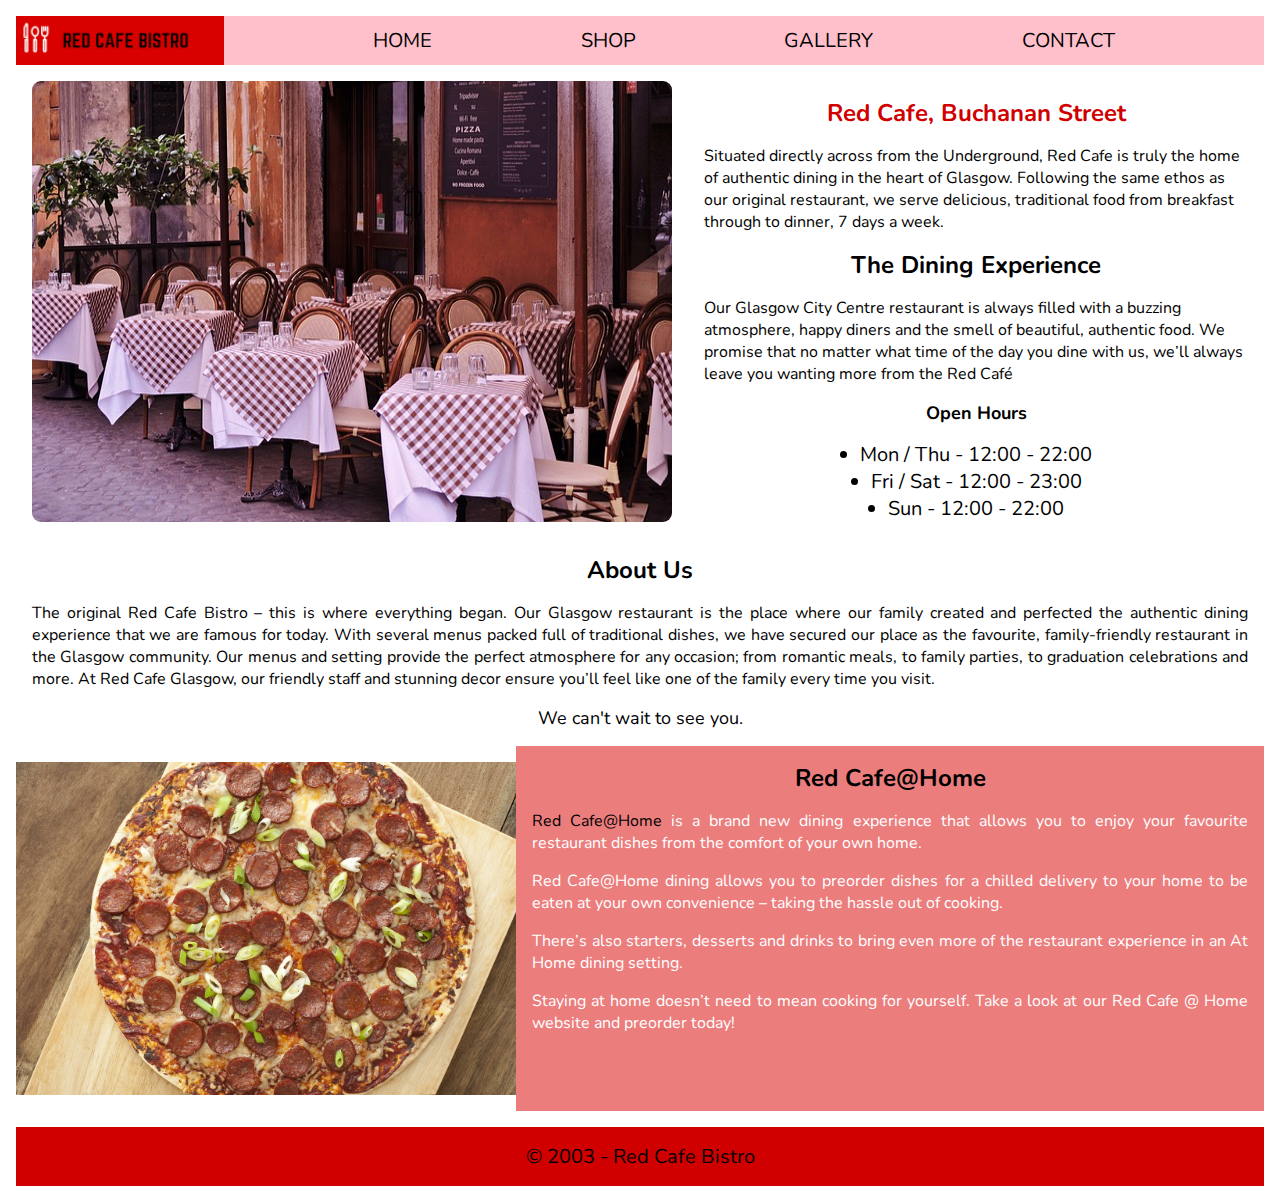
<file: index.html>
<!DOCTYPE html>
<html lang="en">
<head>
    <meta name="author" content="Amara Ahmad">
    <meta charset="UTF-8">
    <meta name="viewport" content="width=device-width, initial-scale=1.0">
    <title>Red Cafe Bistro</title>
    <link rel="stylesheet" href="css/style.css">
    <link rel="preconnect" href="https://fonts.googleapis.com">
    <link rel="preconnect" href="https://fonts.gstatic.com" crossorigin>
    <link href="https://fonts.googleapis.com/css2?family=Nunito&display=swap" rel="stylesheet">
</head>

<body>
<header>
    <img class="logo" src="images/logo.png" alt="Red Cafe Bistri logo"/>
    <nav>
        <ul>
            <li class="nav-li"><a href="index.html">HOME</a></li>
            <li class="nav-li"><a href="shop.html">SHOP</a></li>
            <li class="nav-li"><a href="gallery.html">GALLERY</a></li>
            <li class="nav-li"><a href="contact.html">CONTACT</a></li>
        </ul>
    </nav>
</header>

<main>
    <section class="top">
        <img class="bistro" src="images/images/bistro.jpg" alt="bisto">
        <div class="top-content">
            <h1 class="red large centre">Red Cafe, Buchanan Street</h1>
            <p>Situated directly across from the Underground, Red Cafe is truly the home of authentic dining in the heart of Glasgow. Following the same ethos as our original restaurant, we serve delicious, traditional food from breakfast through to dinner, 7 days a week.</p>
            <h1 class="black large centre">The Dining Experience</h1>
            <p>Our Glasgow City Centre restaurant is always filled with a buzzing atmosphere, happy diners and the smell of beautiful, authentic food. We promise that no matter what time of the day you dine with us, we’ll always leave you wanting more from the Red Café</p>
            <h1 class="black medium centre">Open Hours</h1>
            <ul>
                <li>Mon / Thu - 12:00 - 22:00</li>
                <li>Fri / Sat - 12:00 - 23:00</li>
                <li>Sun - 12:00 - 22:00</li>
            </ul>
        </div>
    </section>
    <section class="middle middle-column">
        <h1 class="black large centre">About Us</h1>
        <p class="justify">The original Red Cafe Bistro – this is where everything began. Our Glasgow restaurant is the place where our family created and perfected the authentic dining experience that we are famous for today.
        
            With several menus packed full of traditional dishes, we have secured our place as the favourite, family-friendly restaurant in the Glasgow community.
            
            Our menus and setting provide the perfect atmosphere for any occasion; from romantic meals, to family parties, to graduation celebrations and more. At Red Cafe Glasgow, our friendly staff and stunning decor ensure you’ll feel like one of the family every time you visit.</p>
        
        
        <p class="centre medium">We can't wait to see you.</p>      
    </section>
    <section class="bottom">
        <img src="images/images/pizza.jpg" alt="pizza">
        <div class="bottom-content">
            <h1 class="large centre">Red Cafe@Home</h1>
            <p class="justify white"><span class="black">Red Cafe@Home</span> is a brand new dining experience that allows you to enjoy your favourite restaurant dishes from the comfort of your own home.</p>
            <p class="justify white">Red Cafe@Home dining allows you to preorder dishes for a chilled delivery to your home to be eaten at your own convenience – taking the hassle out of cooking.</p>
            <p class="justify white">There’s also starters, desserts and drinks to bring even more of the restaurant experience in an At Home dining setting.</p>    
            <p class="justify white">Staying at home doesn’t need to mean cooking for yourself. Take a look at our Red Cafe @ Home website and preorder today!</p></p> 
        </div>
    </section>
</main>
<footer>
    <p class="footer">&copy; 2003 - Red Cafe Bistro</p>
</footer>
</body>
</html>
</file>
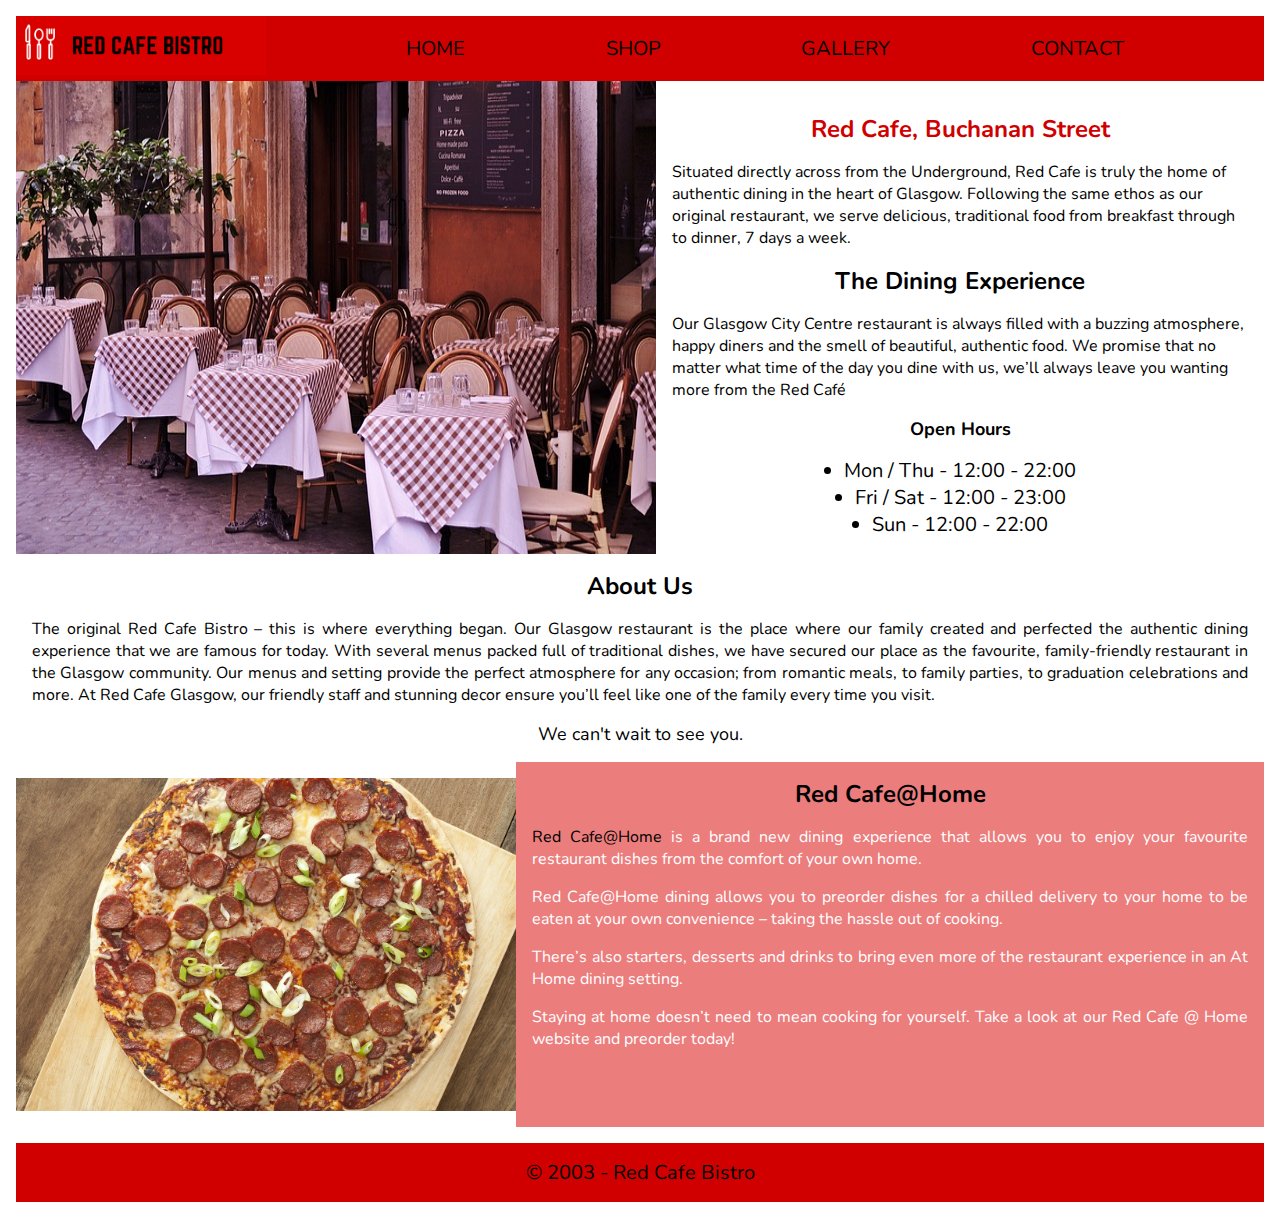
<file: ExampleofSite/index.html>
<!DOCTYPE html>
<html lang="en">
<head>
    <meta name="author" conten="Paul Dorman">
    <meta name="date" content="19th Dec 2023">
    <meta name="description" content="Red Cafe Bistro">
    <meta charset="UTF-8">
    <meta name="viewport" content="width=device-width, initial-scale=1.0">
    <title>Red Cafe Bistro</title>
    <link href="css/style.css" rel="stylesheet">
    <link rel="preconnect" href="https://fonts.googleapis.com">
    <link rel="preconnect" href="https://fonts.gstatic.com" crossorigin>
    <link href="https://fonts.googleapis.com/css2?family=Nunito&display=swap" rel="stylesheet">
</head>
<body>
    <!-- fgfdhglkjfdhgl -->
    <header>
        <a href="index.html"><img class="logo" src="images/logo.png" alt="Red Cafe Bistro Logo"></a>
        <nav>
            <ul>
                <li class="nav-li"><a href="index.html">HOME</a></li>
                <li class="nav-li"><a href="shop.html">SHOP</a></li>
                <li class="nav-li"><a href="gallery.html">GALLERY</a></li>
                <li class="nav-li"><a href="contact.html">CONTACT</a></li>
            </ul>
        </nav>
    </header>
    <main>
        <section class="top">
            <img src="images/bistro.jpg" alt="bisto">
            <div class="top-content">
                <h1 class="red large centre">Red Cafe, Buchanan Street</h1>
                <p>Situated directly across from the Underground, Red Cafe is truly the home of authentic dining in the heart of Glasgow. Following the same ethos as our original restaurant, we serve delicious, traditional food from breakfast through to dinner, 7 days a week.</p>
                <h1 class="black large centre">The Dining Experience</h1>
                <p>Our Glasgow City Centre restaurant is always filled with a buzzing atmosphere, happy diners and the smell of beautiful, authentic food. We promise that no matter what time of the day you dine with us, we’ll always leave you wanting more from the Red Café</p>
                <h1 class="black medium centre">Open Hours</h1>
                <ul>
                    <li>Mon / Thu - 12:00 - 22:00</li>
                    <li>Fri / Sat - 12:00 - 23:00</li>
                    <li>Sun - 12:00 - 22:00</li>
                </ul>
            </div>
        </section>
        <section class="middle middle-column">
            <h1 class="black large centre">About Us</h1>
            <p class="justify">The original Red Cafe Bistro – this is where everything began. Our Glasgow restaurant is the place where our family created and perfected the authentic dining experience that we are famous for today.
            
                With several menus packed full of traditional dishes, we have secured our place as the favourite, family-friendly restaurant in the Glasgow community.
                
                Our menus and setting provide the perfect atmosphere for any occasion; from romantic meals, to family parties, to graduation celebrations and more. At Red Cafe Glasgow, our friendly staff and stunning decor ensure you’ll feel like one of the family every time you visit.</p>
            
            
            <p class="centre medium">We can't wait to see you.</p>      
        </section>
        <section class="bottom">
            <img src="images/pizza.jpg" alt="pizza">
            <div class="bottom-content">
                <h1 class="large centre">Red Cafe@Home</h1>
                <p class="justify white"><span class="black">Red Cafe@Home</span> is a brand new dining experience that allows you to enjoy your favourite restaurant dishes from the comfort of your own home.</p>
                <p class="justify white">Red Cafe@Home dining allows you to preorder dishes for a chilled delivery to your home to be eaten at your own convenience – taking the hassle out of cooking.</p>
                <p class="justify white">There’s also starters, desserts and drinks to bring even more of the restaurant experience in an At Home dining setting.</p>    
                <p class="justify white">Staying at home doesn’t need to mean cooking for yourself. Take a look at our Red Cafe @ Home website and preorder today!</p></p> 
            </div>
        </section>
    </main>
    <footer>
        <p class="footer">&copy; 2003 - Red Cafe Bistro</p>
    </footer>
</body>
</html>
</file>
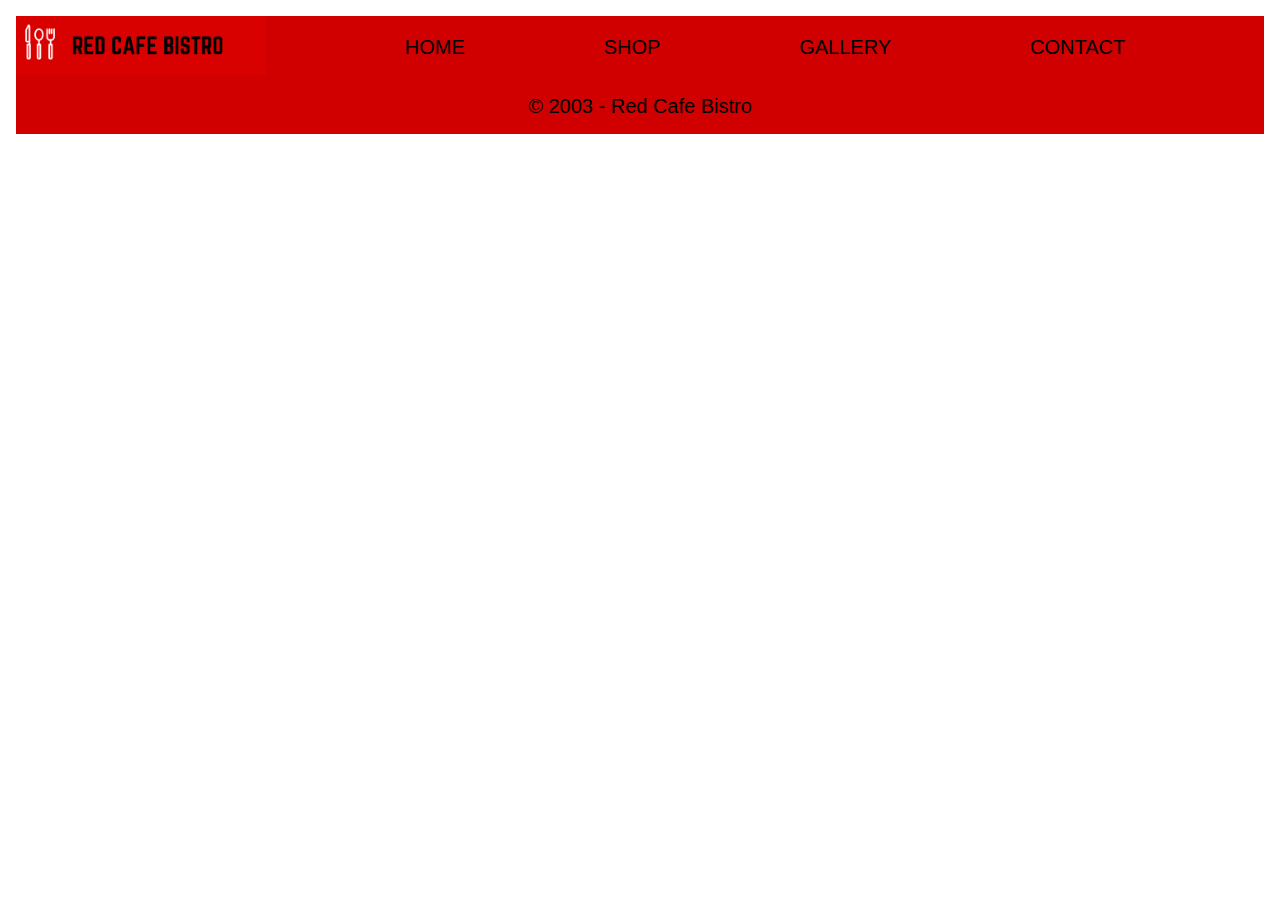
<file: ExampleofSite/contact.html>
<!DOCTYPE html>
<html lang="en">
<head>
    <meta name="author" conten="Paul Dorman">
    <meta name="date" content="19th Dec 2023">
    <meta name="description" content="Red Cafe Bistro">
    <meta charset="UTF-8">
    <meta name="viewport" content="width=device-width, initial-scale=1.0">
    <title>Red Cafe Bistro</title>
    <link href="css/style.css" rel="stylesheet">
</head>
<body>
    <header>
        <a href="index.html"><img class="logo" src="images/logo.png" alt="Red Cafe Bistro Logo"></a>
        <nav>
            <ul>
                <li class="nav-li"><a href="index.html">HOME</a></li>
                <li class="nav-li"><a href="shop.html">SHOP</a></li>
                <li class="nav-li"><a href="gallery.html">GALLERY</a></li>
                <li class="nav-li"><a href="contact.html">CONTACT</a></li>
            </ul>
        </nav>
    </header>
    <main>

    </main>
    <footer>
        <p class="footer">&copy; 2003 - Red Cafe Bistro</p>
    </footer>
</body>
</html>
</file>
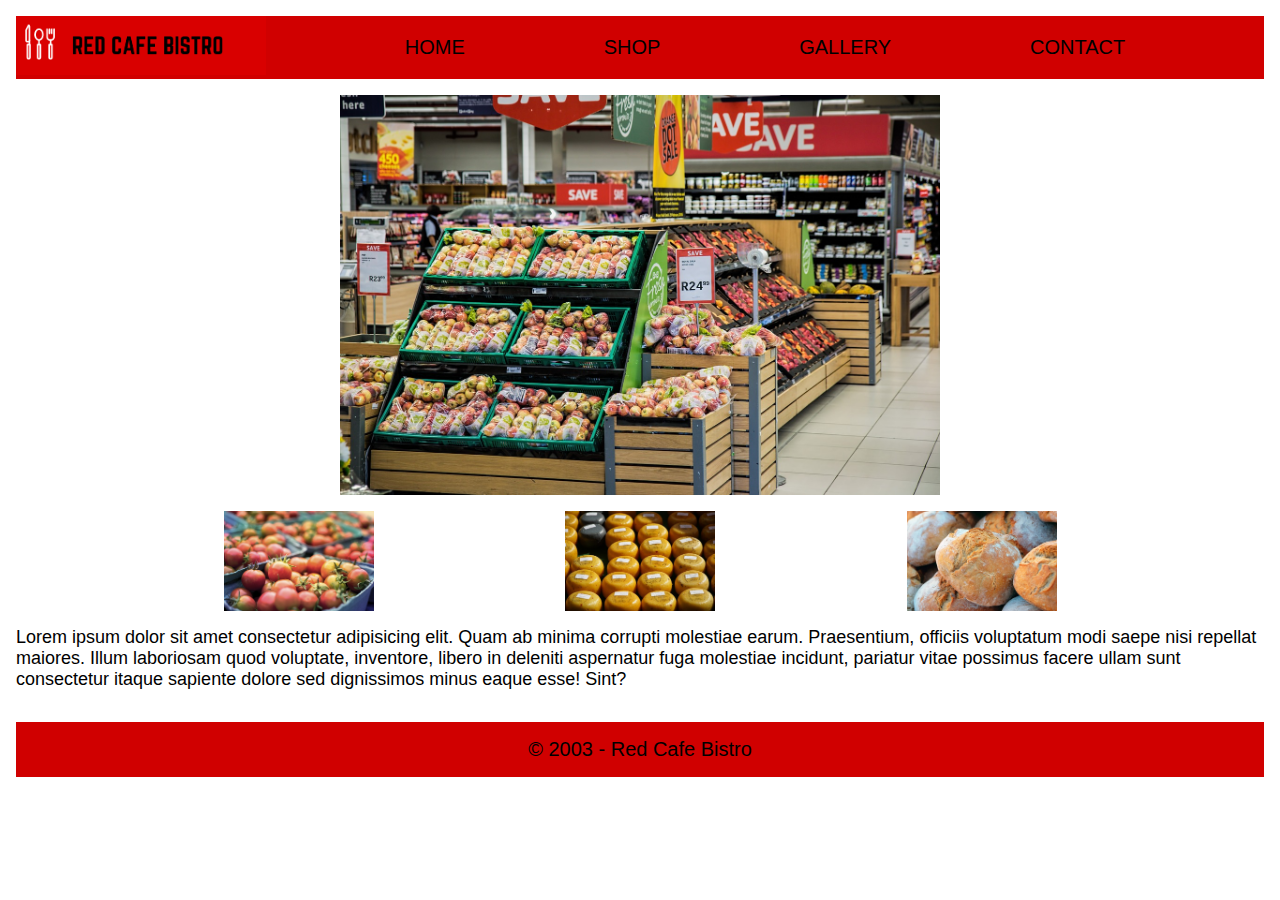
<file: ExampleofSite/gallery.html>
<!DOCTYPE html>
<html lang="en">
<head>
    <meta name="author" conten="Paul Dorman">
    <meta name="date" content="19th Dec 2023">
    <meta name="description" content="Red Cafe Bistro">
    <meta charset="UTF-8">
    <meta name="viewport" content="width=device-width, initial-scale=1.0">
    <title>Red Cafe Bistro</title>
    <link href="css/style.css" rel="stylesheet">
</head>
<body>
    <header>
        <a href="index.html"><img class="logo" src="images/logo.png" alt="Red Cafe Bistro Logo"></a>
        <nav>
            <ul>
                <li class="nav-li"><a href="index.html">HOME</a></li>
                <li class="nav-li"><a href="shop.html">SHOP</a></li>
                <li class="nav-li"><a href="gallery.html">GALLERY</a></li>
                <li class="nav-li"><a href="contact.html">CONTACT</a></li>
            </ul>
        </nav>
    </header>
    <main>
        <section class="top centre-image padding">
            <img class="centre" src="images/shop.jpg" width="600px" alt="Shop front">
        </section>
        <section class="middle middle-row">
            <div class="image-list">
                <img src="images/tomato.jpg" width="150px" alt="Tomatoes">
                <img src="images/cheese.jpg" width="150px" alt="Cheese">
                <img src="images/bread.jpg" width="150px" alt="bread">
            </div>
        </section>
        <section class="bottom">
            <p class="medium">Lorem ipsum dolor sit amet consectetur adipisicing elit. Quam ab minima corrupti molestiae earum. Praesentium, officiis voluptatum modi saepe nisi repellat maiores. Illum laboriosam quod voluptate, inventore, libero in deleniti aspernatur fuga molestiae incidunt, pariatur vitae possimus facere ullam sunt consectetur itaque sapiente dolore sed dignissimos minus eaque esse! Sint?</p>
        </section>
    </main>
    <footer>
        <p class="footer">&copy; 2003 - Red Cafe Bistro</p>
    </footer>
</body>
</html>
</file>
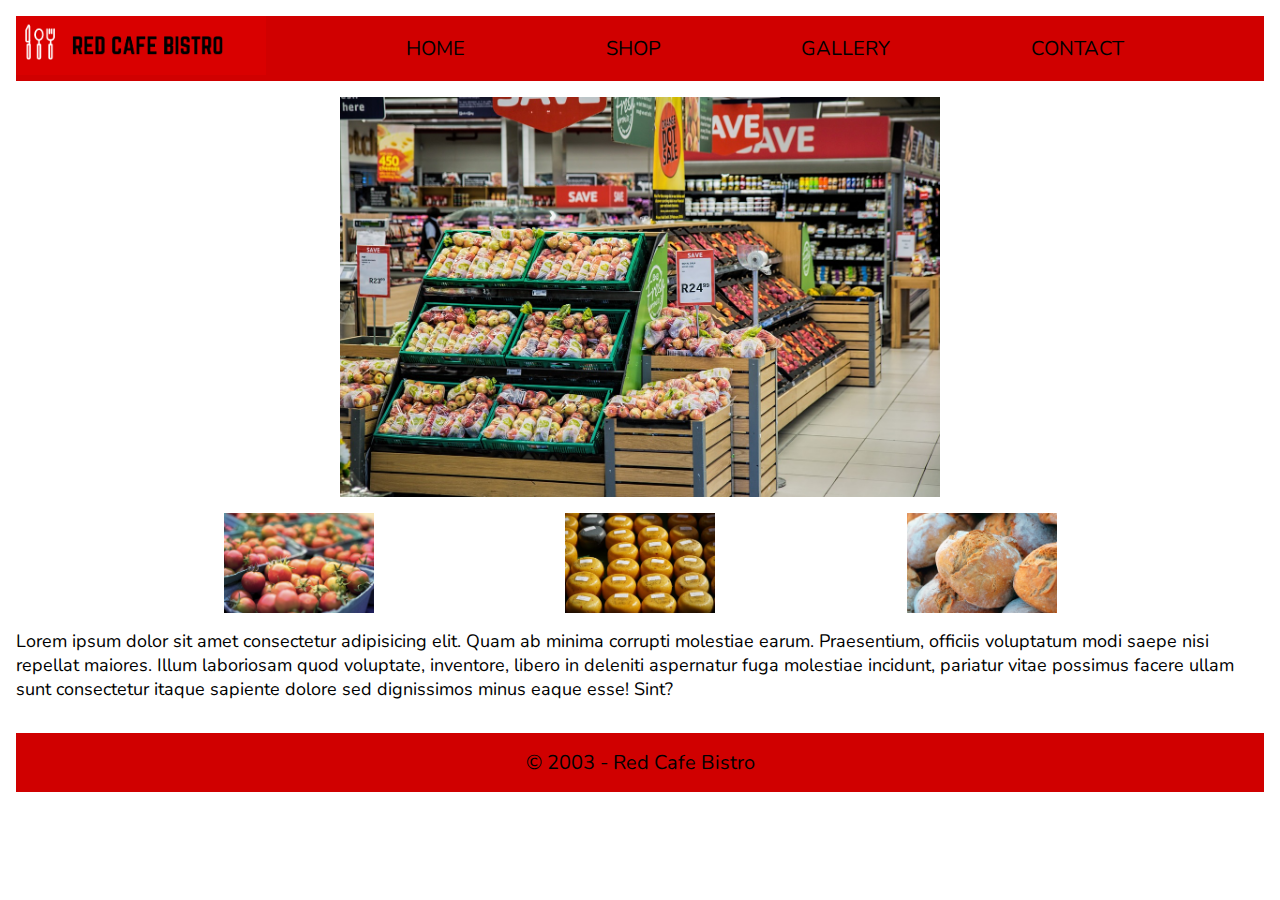
<file: ExampleofSite/shop.html>
<!DOCTYPE html>
<html lang="en">
<head>
    <meta name="author" conten="Paul Dorman">
    <meta name="date" content="19th Dec 2023">
    <meta name="description" content="Red Cafe Bistro">
    <meta charset="UTF-8">
    <meta name="viewport" content="width=device-width, initial-scale=1.0">
    <title>Red Cafe Bistro</title>
    <link href="css/style.css" rel="stylesheet">
    <link rel="preconnect" href="https://fonts.googleapis.com">
    <link rel="preconnect" href="https://fonts.gstatic.com" crossorigin>
    <link href="https://fonts.googleapis.com/css2?family=Nunito&display=swap" rel="stylesheet">
</head>
<body>
    <header>
        <a href="index.html"><img class="logo" src="images/logo.png" alt="Red Cafe Bistro Logo"></a>
        <nav>
            <ul>
                <li class="nav-li"><a href="index.html">HOME</a></li>
                <li class="nav-li"><a href="shop.html">SHOP</a></li>
                <li class="nav-li"><a href="gallery.html">GALLERY</a></li>
                <li class="nav-li"><a href="contact.html">CONTACT</a></li>
            </ul>
        </nav>
    </header>
    <main>
        <section class="top centre-image padding">
            <img class="centre" src="images/shop.jpg" width="600px" alt="Shop front">
        </section>
        <section class="middle middle-row">
            <div class="image-list">
                <img src="images/tomato.jpg" width="150px" alt="Tomatoes">
                <img src="images/cheese.jpg" width="150px" alt="Cheese">
                <img src="images/bread.jpg" width="150px" alt="bread">
            </div>
        </section>
        <section class="bottom">
            <p class="medium">Lorem ipsum dolor sit amet consectetur adipisicing elit. Quam ab minima corrupti molestiae earum. Praesentium, officiis voluptatum modi saepe nisi repellat maiores. Illum laboriosam quod voluptate, inventore, libero in deleniti aspernatur fuga molestiae incidunt, pariatur vitae possimus facere ullam sunt consectetur itaque sapiente dolore sed dignissimos minus eaque esse! Sint?</p>
        </section>
    </main>
    <footer>
        <p class="footer">&copy; 2003 - Red Cafe Bistro</p>
    </footer>
</body>
</html>
</file>
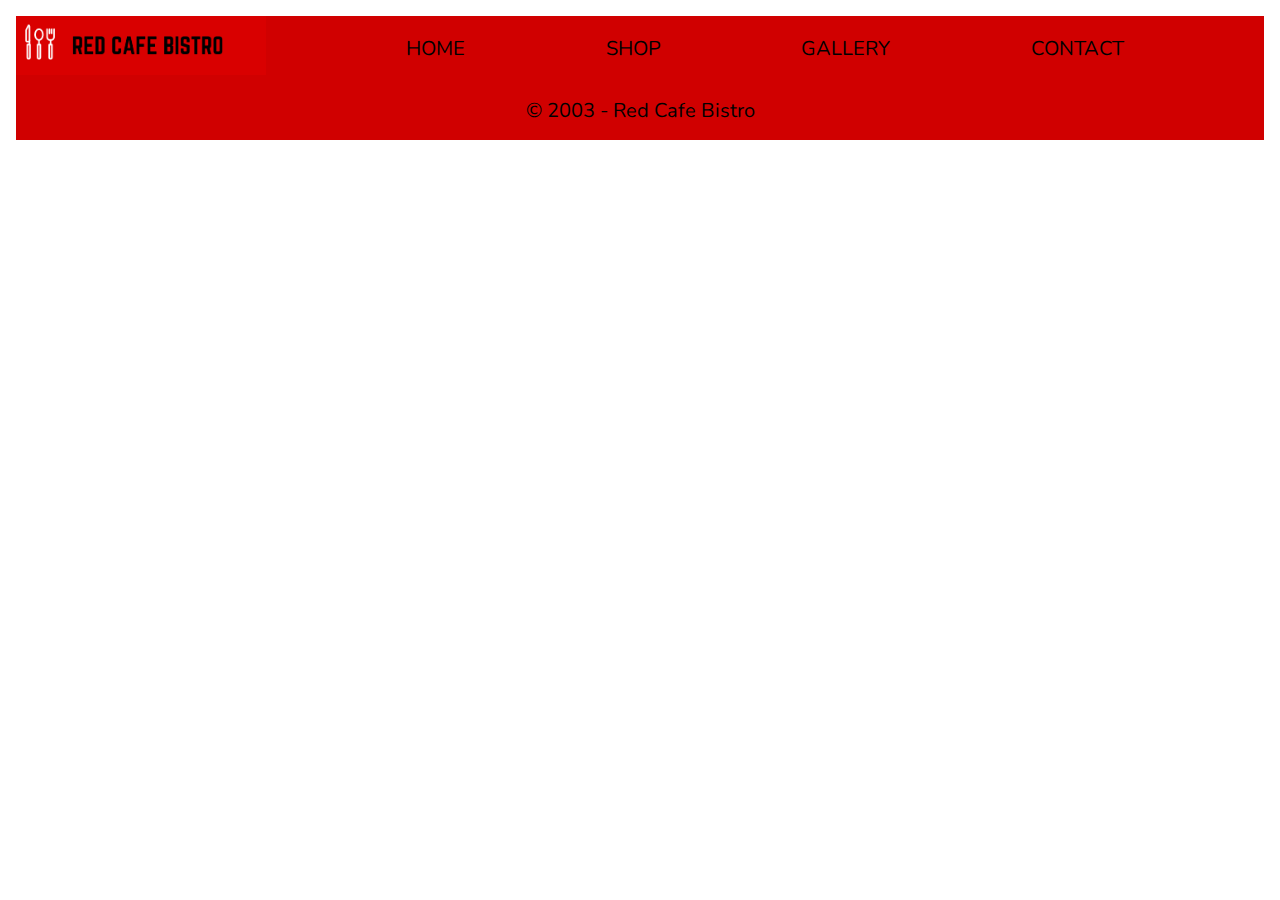
<file: ExampleofSite/template.html>
<!DOCTYPE html>
<html lang="en">
<head>
    <meta name="author" conten="Paul Dorman">
    <meta name="date" content="19th Dec 2023">
    <meta name="description" content="Red Cafe Bistro">
    <meta charset="UTF-8">
    <meta name="viewport" content="width=device-width, initial-scale=1.0">
    <title>Red Cafe Bistro</title>
    <link href="css/style.css" rel="stylesheet">
    <link rel="preconnect" href="https://fonts.googleapis.com">
    <link rel="preconnect" href="https://fonts.gstatic.com" crossorigin>
    <link href="https://fonts.googleapis.com/css2?family=Nunito&display=swap" rel="stylesheet">
</head>
<body>
    <header>
        <a href="index.html"><img class="logo" src="images/logo.png" alt="Red Cafe Bistro Logo"></a>
        <nav>
            <ul>
                <li class="nav-li"><a href="index.html">HOME</a></li>
                <li class="nav-li"><a href="shop.html">SHOP</a></li>
                <li class="nav-li"><a href="gallery.html">GALLERY</a></li>
                <li class="nav-li"><a href="contact.html">CONTACT</a></li>
            </ul>
        </nav>
    </header>
    <main>

    </main>
    <footer>
        <p class="footer">&copy; 2003 - Red Cafe Bistro</p>
    </footer>
</body>
</html>
</file>
<file: css/style.css>
*{
    margin: 0;
    padding: 0;
    box-sizing: border-box;
}


body {
    font-family: 'Nunito', sans-serif;
    padding: 16px;
}

header {
    background-color: pink;
    display: flex;
    flex-direction: row;
    align-items: center;
}

.logo{
    width: 250px;
    margin-left: 0px;
}

nav {
    width: 100%;
    
}

.nav-li{
    list-style-type: none;
}

ul{
    display: flex;
    justify-content: space-evenly;
    align-items: center;
}

li{
    font-size: 20px;
}

a {
    text-decoration: none;
    color: #000;
}

a:hover{
    text-decoration: underline;
}

footer {
    background-color: #d00000;
    text-align: center;
    padding: 16px 0;
}

.footer{
    font-size: 20px;
    color: #000;
}

.top{
    display: flex;
}
.top-content {
    padding: 16px 16px;
}

.bistro{
    padding: 16px;
    border-radius: 25px;

}
.large {
    font-size: 24px;
    padding : 16px 0;
}

.medium {
    font-size: 18px;
    padding : 16px 0;
}

.red {
    color: #d00000;
}

.centre {
    text-align: center;
}

.justify {
    text-align: justify;
}

.left {
    text-align: left;
}

.black {
    color: #000
}

.white {
    color: #fff;
}

.top-content ul {
    display: flex;
    flex-direction: column;
}

.middle {
    display:flex;
    padding: 0 16px;
}

.middle-row {
    flex-direction: row;
}

.middle-column {
    flex-direction: column;
}

.bottom {
    display: flex;  
    padding-bottom: 16px;
}

.bottom img {
    padding: 16px 0 16px 0;
    width: 500px;
    margin-right: 0px;
}

.bottom-content {
    background-color: rgb(235, 125, 125);
}

.bottom-content p {
    padding:0 16px 16px 16px;
}

.centre-image {
    justify-content: center;
    align-items: center;
}

.padding {
    padding-top: 16px;
    padding-bottom: 16px;
}

.image-list {
    width: 100%;
    display: flex;
    justify-content: space-evenly;
}
</file>
<file: ExampleofSite/css/style.css>
* {
    margin: 0;
    padding: 0;
    box-sizing: border-box;
}

body {
    padding: 16px;
    font-family: 'Nunito', sans-serif;
}

header {
    background-color: #d00000;
    display: flex;
    flex-direction: row;
    align-items: center;
}

.logo {
    width: 250px;
    margin-left: 0px;
}

nav {
    width: 100%;
}

.nav-li {
    list-style-type: none;
}

ul {
    display: flex;
    justify-content: space-evenly;
    align-items: center; 
}

li {
    font-size: 20px;
}

a {
    text-decoration: none;
    color: #000;
}

footer {
    background-color: #d00000;
    text-align: center;
    padding: 16px 0;
}

.footer {
    font-size: 20px;
    color: #000;
}

.top {
    display: flex;
}

.top-content {
    padding: 16px 16px;
}

.large {
    font-size: 24px;
    padding : 16px 0;
}

.medium {
    font-size: 18px;
    padding : 16px 0;
}

.red {
    color: #d00000;
}

.centre {
    text-align: center;
}

.justify {
    text-align: justify;
}

.left {
    text-align: left;
}

.black {
    color: #000
}

.white {
    color: #fff;
}

.top-content ul {
    display: flex;
    flex-direction: column;
}

.middle {
    display:flex;
    padding: 0 16px;
}

.middle-row {
    flex-direction: row;
}

.middle-column {
    flex-direction: column;
}

.bottom {
    display: flex;  
    padding-bottom: 16px;
}

.bottom img {
    padding: 16px 0 16px 0;
    width: 500px;
    margin-right: 0px;
}

.bottom-content {
    background-color: rgb(235, 125, 125);
}

.bottom-content p {
    padding:0 16px 16px 16px;
}

.centre-image {
    justify-content: center;
    align-items: center;
}

.padding {
    padding-top: 16px;
    padding-bottom: 16px;
}

.image-list {
    width: 100%;
    display: flex;
    justify-content: space-evenly;
}
</file>
